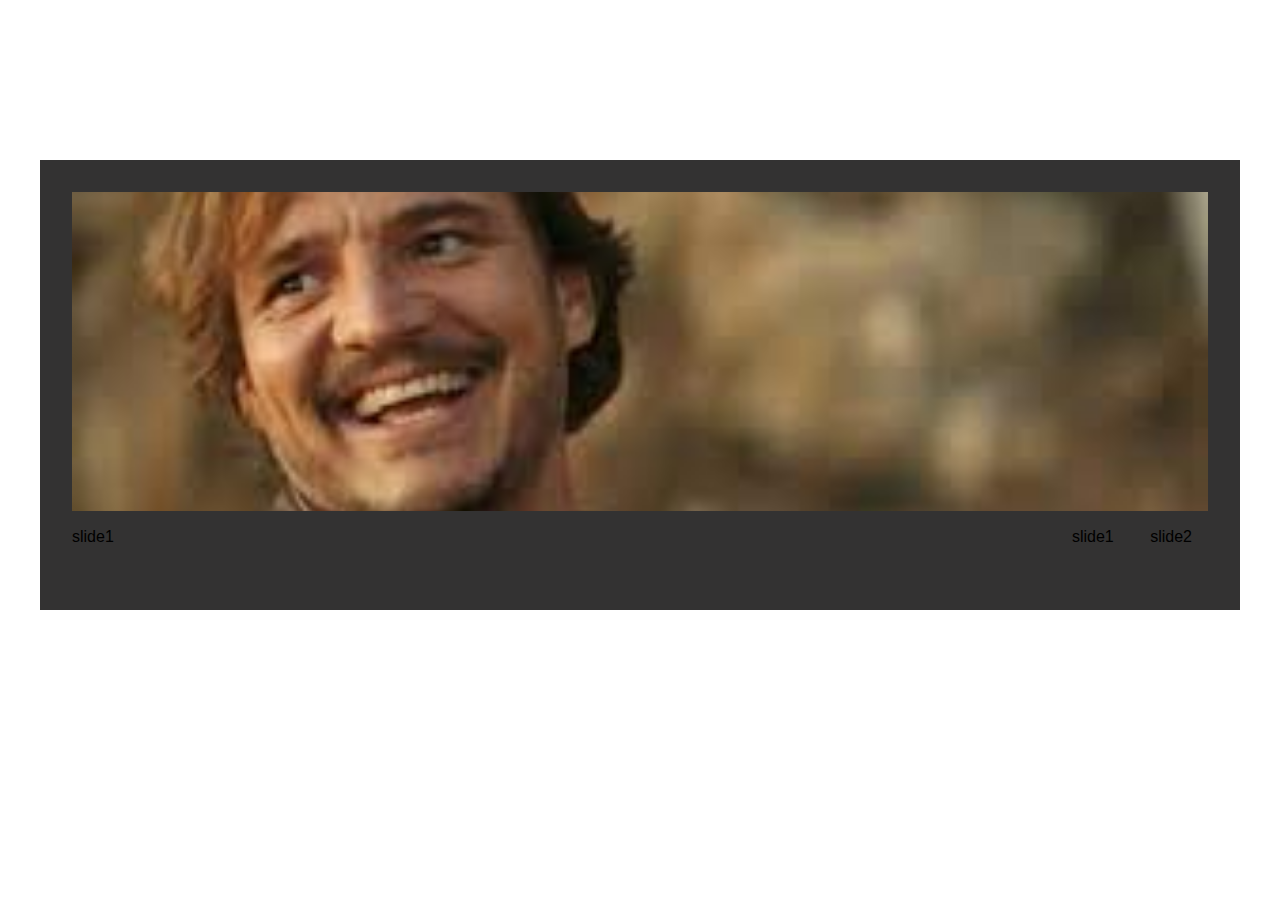
<file: index.html>
<!DOCTYPE html>
<html lang="en">
  <head>
    <meta charset="UTF-8" />
    <meta name="viewport" content="width=device-width, initial-scale=1.0" />
    <title>cssMemeSlider</title>
    <link rel="stylesheet" href="style.css" />
  </head>
  <body>
    <div class="wrapper">
      <div class="container">        
        <input type="radio" name="point" id="slide1" checked />
        <input type="radio" name="point" id="slide2" />
        <div class="slider">
          <div class="slides slide1"></div>
          <div class="slides slide2"></div>
        </div>
        <div class="bottom">
            <div class="text">
              <p class="text1">slide1</p>
              <p class="text2">slide2</p>
            </div>
            <div class="controls">
              <label for="slide1">slide1</label>
              <label for="slide2">slide2</label>
            </div>
          </div>
      </div>
    </div>
  </body>
</html>
</file>
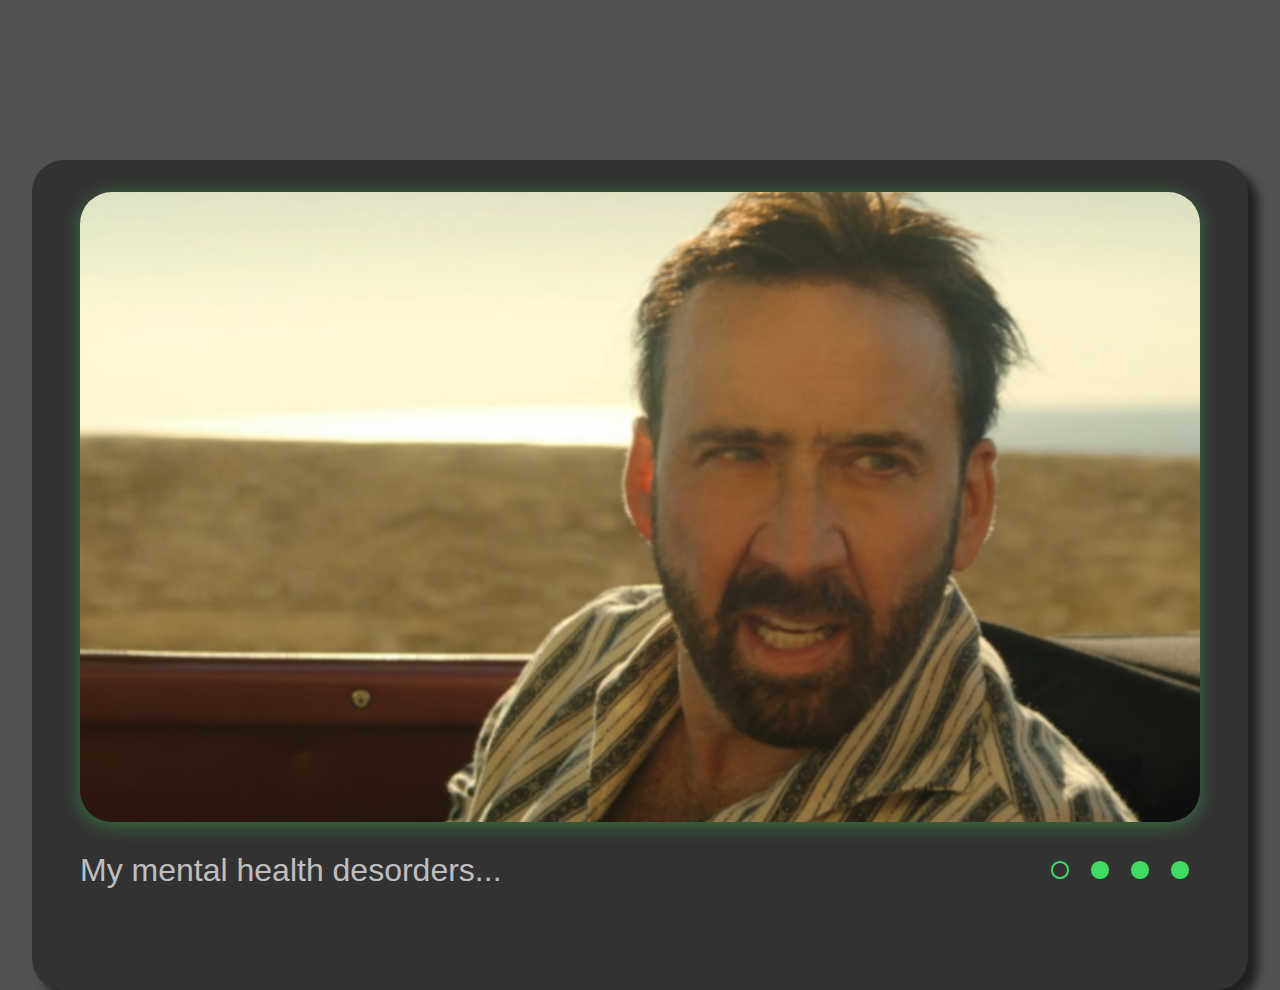
<file: cssMemeSlider/index.html>
<!DOCTYPE html>
<html lang="en">
  <head>
    <meta charset="UTF-8">
    <meta name="viewport" content="width=device-width, initial-scale=1.0">
    <title>cssMemeSlider</title>
    <link rel="stylesheet" href="style.css">
  </head>
  <body>
    <div class="wrapper">
      <div class="container">        
        <input type="radio" name="point" id="slide1" checked>
        <input type="radio" name="point" id="slide2">
        <input type="radio" name="point" id="slide3">
        <input type="radio" name="point" id="slide4">
        <div class="slider">
          <div class="slides slide1"></div>
          <div class="slides slide2"></div>
          <div class="slides slide3"></div>
          <div class="slides slide4"></div>
        </div>
        <div class="bottom">
            <div class="title">
              <p class="text1">My mental health desorders...</p>
              <p class="text2">...new memes</p>
              <p class="text3">...</p>
              <p class="text4">Deadline</p>
            </div>
            <div class="controls">
              <label class="controls-btn1" for="slide1"><span class="btn"></span></label>
              <label class="controls-btn2" for="slide2"><span class="btn"></span></label>
              <label class="controls-btn3" for="slide3"><span class="btn"></span></label>
              <label class="controls-btn4" for="slide4"><span class="btn"></span></label>
            </div>
          </div>
      </div>
    </div>
  </body>
</html>
</file>
<file: style.css>
* {
  margin: 0;
  padding: 0;
  -webkit-box-sizing: border-box;
  -moz-box-sizing: border-box;
  -o-box-sizing: border-box;
  box-sizing: border-box;
}

html {
  scroll-behavior: smooth;
  transition: 0.3s;
}

body {
  font-family: Arial, serif;
  font-style: normal;
}

ul li {
  list-style-type: none;
}

a {
  text-decoration: none;
}

img {
  max-width: 100%;
}

.wrapper {
  max-width: 1280px;
  margin: 10rem auto 0;
  padding: 0 40px;
}

/* slider */

.container {
  background-color: rgb(51, 50, 50);
  display: flex;
  flex-direction: column;
  justify-content: space-between;
  padding: 2rem 2rem 4rem;
  height: 50vh;
}

.bottom {
  display: flex;
  justify-content: space-between;
  align-items: center;
}

.text {
  display: flex;
  align-items: center;
}

.text1,
.text2,
.slide1,
.slide2 {
  display: none;
}

.slider {
  width: 100%;
  height: 90%;
  display: flex;
  align-items: center;
}

.slides {
  width: 100%;
  height: 100%;
  background-repeat: no-repeat;
  background-size: cover;
  background-position: center;
}

.slide1 {
  background-image: url(img/image-1.jpg);
}

.slide2 {
  background-image: url(img/image-2.jpg);
}

#slide1:checked ~ .slider > .slide1,
#slide2:checked ~ .slider > .slide2,
#slide1:checked ~ .bottom > .text > .text1,
#slide2:checked ~ .bottom > .text > .text2 {
  display: block;
}

input {
  display: none;
}

label {
    padding: 2rem 1rem;   
}

/* animation slide */
</file>
<file: cssMemeSlider/style.css>
* {
  margin: 0;
  padding: 0;
  -webkit-box-sizing: border-box;
  -moz-box-sizing: border-box;
  -o-box-sizing: border-box;
  box-sizing: border-box;
}

html {
  scroll-behavior: smooth;
  transition: all 0.5s;
}

body {
  font-family: Arial, serif;
  font-style: normal;
  background: #515151;
}

ul li {
  list-style-type: none;
}

a {
  text-decoration: none;
}

p {
  font-size: 2em;
  color: rgb(255, 255, 255, 0.7);
  transition: 0.5s;
}

.wrapper {
  max-width: 1280px;
  margin: 10em auto 0;
  padding: 0 2em;
}

/* slider */

.container {
  background-color: rgb(51, 50, 50);
  display: flex;
  flex-direction: column;
  gap: 1.5em;
  padding: 2em 3em 6em;
  border-radius: 2em;
  box-shadow: 10px 10px 10px 0px rgba(0, 0, 0, 0.6);
}

.bottom {
  display: flex;
  justify-content: space-between;
  align-items: center;
}

.title {
  display: flex;
  align-items: center;
  /* scroll-snap-type: x mandatory;
  overflow-x: auto; */
}

/* .title > p {
  scroll-snap-align: start;
  flex: none;
} */

.text1,
.text2,
.text3,
.text4,
.slide1,
.slide2,
.slide3,
.slide4 {
  opacity: 0;
  white-space: nowrap;
  overflow: hidden;
  width: 0;
}

.slider {
  width: 100%;
  display: flex;
  align-items: center;
  border-radius: 2em;
  box-shadow: 0px 3px 20px 0px rgba(64, 219, 96, 0.4);
}

.slides {
  background-repeat: no-repeat;
  background-size: cover;
  background-position: center;
  border-radius: 2em;
  width: 100%;
  height: 0;
  padding-top: 56.25%;
}

.slide1 {
  background-image: url(img/image-1.jpg);
}

.slide2 {
  background-image: url(img/image-2.jpg);
}

.slide3 {
  background-image: url(img/image-3.jpg);
}

.slide4 {
  background-image: url(img/image-4.jpg);
}

#slide1:checked ~ .slider > .slide1,
#slide2:checked ~ .slider > .slide2,
#slide3:checked ~ .slider > .slide3,
#slide4:checked ~ .slider > .slide4,
#slide1:checked ~ .bottom > .title > .text1,
#slide2:checked ~ .bottom > .title > .text2,
#slide3:checked ~ .bottom > .title > .text3,
#slide4:checked ~ .bottom > .title > .text4 {
  opacity: 1;
  flex-shrink: 0;
  transition: all 0.5s cubic-bezier(0, 0, 1, 1);
  width: 100%;
}

/* наркомания */

#slide1:checked ~ .bottom > .title > .text1 {
  order: 1;
}

#slide1:checked ~ .bottom > .title > .text2 {
  order: 2;
}

#slide1:checked ~ .bottom > .title > .text3 {
  order: 3;
}

#slide1:checked ~ .bottom > .title > .text4 {
  order: 4;
}

#slide2:checked ~ .bottom > .title > .text3 {
  order: 2;
}

#slide2:checked ~ .bottom > .title > .text4 {
  order: 3;
}

#slide2:checked ~ .bottom > .title > .text1 {
  order: 4;
}

#slide3:checked ~ .bottom > .title > .text4 {
  order: 2;
}

#slide3:checked ~ .bottom > .title > .text1 {
  order: 3;
}

#slide3:checked ~ .bottom > .title > .text2 {
  order: 4;
}

#slide4:checked ~ .bottom > .title > .text1 {
  order: 2;
}

#slide4:checked ~ .bottom > .title > .text2 {
  order: 3;
}

#slide4:checked ~ .bottom > .title > .text3 {
  order: 4;
}

/* /наркомания */


#slide1:checked ~ .bottom > .controls > label.controls-btn1 > .btn,
#slide2:checked ~ .bottom > .controls > label.controls-btn2 > .btn,
#slide3:checked ~ .bottom > .controls > label.controls-btn3 > .btn,
#slide4:checked ~ .bottom > .controls > label.controls-btn4 > .btn {
  background-color: transparent;
}

label .btn {
  transition: opacity 10s;
}

label:active .btn{
  opacity: .3;
  transition: opacity 0s;
}

input {
  display: none;
}

.controls {
  display: flex;
}

label {
  display: flex;
  align-items: center;
  justify-content: center;
  cursor: pointer;
  width: 2.5em;
  height: 3em;
  max-width: 100%;
  transition: 0.5s;
}

label:hover {
  opacity: 0.6;
}

.btn {
  display: inline-block;
  width: 1.1em;
  height: 1.1em;
  background-color: #40db60;
  border: 0.13em solid #40db60;
  border-radius: 50%;
  transition: transform 0.5s;
}

/* media */

@media (max-width: 960px) {
  .wrapper {
    padding: 0 1em;
  }
  .container {
    padding: 1.5em 1.5em 4em;
  }
  p {
    font-size: 1.7em;
  }
}

@media (max-width: 768px) {
  .wrapper {
    padding: 0;
  }
  .container {
    padding: 1em 1em 4em;
  }
  .bottom {
    flex-direction: column-reverse;
    gap: 1em;
  }
  p {
    font-size: 1.5em;
  }
  .title {
    align-self: flex-start;
  }
}

@media (max-width: 570px) {
  .bottom {
    gap: 0.8em;
  }
  p {
    font-size: 1.2em;
  }
  .btn {
    width: 0.8em;
    height: 0.8em;
  }
  label {
    width: 1.5em;
    height: 2em;
  }
  .wrapper {
    margin: 8em auto 0;
  }
}
</file>
